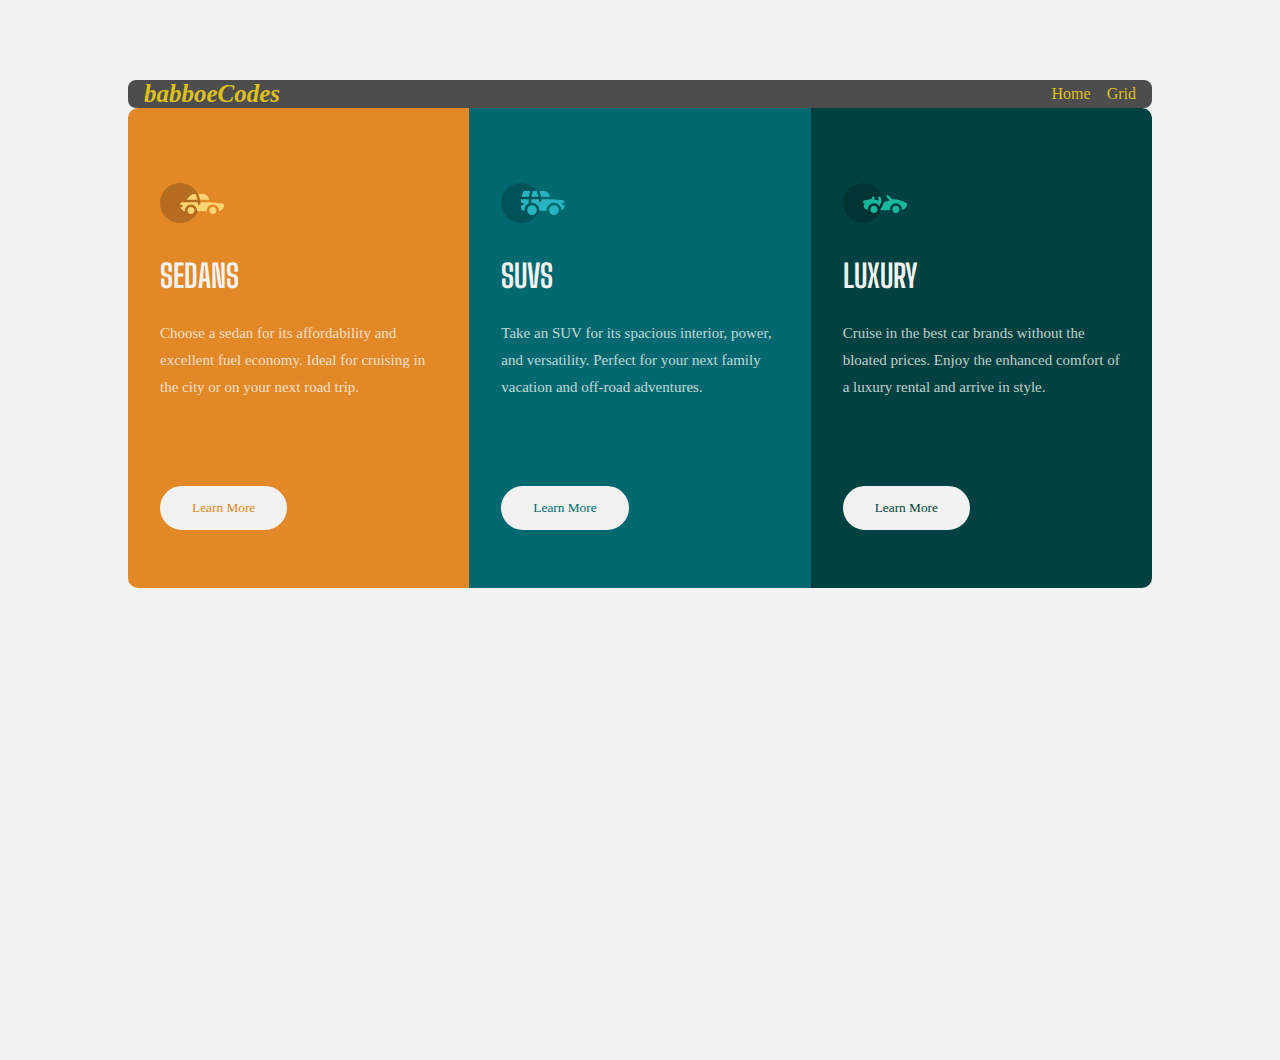
<file: index.html>
<!DOCTYPE html>
<html lang="en">
	<head>
		<meta charset="UTF-8" />
		<meta name="viewport" content="width=device-width, initial-scale=1.0" />
		<!-- displays site properly based on user's device -->

		<link rel="stylesheet" href="css/style.css" />

		<title>Zuri-Task | 3-column preview card component</title>
	</head>
	<body class="body-content">
		<header id="header">
			<div class="logo-text">
				<a href=""><em>babboeCodes</em></a>
			</div>

			<nav id="nav-bar">
				<ul class="nav-bar__list">
					<li onmouseover="magic('left1')" class="list__item">
						<a href="">Home</a>
					</li>
					<li onmouseover="magic('left2')" class="list__item">
						<a href="grid-page.html">Grid</a>
					</li>
				</ul>
			</nav>
		</header>
		<main class="main box-container">
			<div class="box1 boxes">
				<div class="circle">
					<img src="images/icon-sedans.svg" alt="Sedan" />
				</div>
				<h1>Sedans</h1>
				<p>
					Choose a sedan for its affordability and excellent fuel economy.
					Ideal for cruising in the city or on your next road trip.
				</p>
				<button>Learn More</button>
			</div>

			<div class="box2 boxes">
				<div class="circle">
					<img src="images/icon-suvs.svg" alt="SUV" />
				</div>
				<h1>SUVs</h1>
				<p>
					Take an SUV for its spacious interior, power, and versatility.
					Perfect for your next family vacation and off-road adventures.
				</p>
				<button>Learn More</button>
			</div>

			<div class="box3 boxes">
				<div class="circle">
					<img src="images/icon-luxury.svg" alt="Luxury" />
				</div>
				<h1>Luxury</h1>
				<p>
					Cruise in the best car brands without the bloated prices. Enjoy
					the enhanced comfort of a luxury rental and arrive in style.
				</p>
				<button>Learn More</button>
			</div>
		</main>
	</body>
</html>
</file>
<file: css/style.css>
@import url('https://fonts.googleapis.com/css2?family=Big+Shoulders+Display:wght@700&family=Lexend+Deca&display=swap');

:root {
	/* Primary */
	--orange: hsl(31, 77%, 52%);
	--cyan: hsl(184, 100%, 22%);
	--dark-cyan: hsl(179, 100%, 13%);

	/* Neutral */
	--white: hsla(0, 0%, 100%, 0.75);
	--lightgray: hsl(0, 0%, 95%);
}

*,
*::before,
*::after {
	border: 0;
	outline: 0;
	padding: 0;
	margin: 0;
	box-sizing: inherit;
}

.body-content {
	box-sizing: border-box;
	background-color: var(--lightgray);
	height: 100vh;
	margin: 5rem auto;
	width: 100%;
	max-width: 1024px;
}
/* styles for the header section */
#header {
	display: flex;
	justify-content: space-between;
	align-items: center;
	padding: 0rem 1rem;
	background-color: rgb(7, 7, 7, 0.7);
	margin: auto;
	border-radius: 0.5rem;
}

.logo-text {
	font-weight: bold;
	font-size: 25px;
	color: rgb(223, 192, 20);
}

a {
	text-decoration: none;
	color: rgb(223, 192, 20);
}

.nav-bar__list {
	list-style: none;
	display: flex;
	column-gap: 1rem;
}

.main {
	width: 100%;
	margin: auto;
}
h1 {
	font-family: 'Big Shoulders Display', cursive;
	font-weight: 700;
	text-transform: uppercase;
	color: var(--lightgray);
}

p {
	font-size: 15px;
	margin: 25px 0 85px 0;
	color: var(--white);
	font-weight: 400;
	line-height: 1.8;
}

.box-container {
	display: flex;
	width: 100%;
	align-items: center;
	justify-content: center;
}

.boxes {
	display: flex;
	flex-direction: column;
	padding: 75px 32px 0;
	align-items: flex-start;
	width: 100%;
	height: 30rem;
}

.box1 {
	background-color: var(--orange);
	border-radius: 10px 0 0 10px;
}

.box2 {
	background-color: var(--cyan);
}

.box3 {
	background-color: var(--dark-cyan);
	border-radius: 0 10px 10px 0;
}

button {
	padding: 12px 30px;
	border-radius: 50px;
	font-family: inherit;
	font-size: 16;
	border: solid 2px var(--lightgray);
	background: var(--lightgray);
	transition: all ease 0.3s;
}

.box1 button {
	color: hsl(31, 77%, 52%);
}

.box2 button {
	color: hsl(184, 100%, 22%);
}

.box3 button {
	color: hsl(179, 100%, 13%);
}

button:hover {
	background: transparent;
	color: var(--lightgray);
}

.circle {
	margin-bottom: 30px;
}

/* styles for grip page */

#body-content {
	width: 100%;
	max-width: 1024px;
	margin: 5rem auto;
}

.container {
	background-color: black;
	padding: 0.2rem;
	display: grid;
	height: 30rem;
	grid-gap: 0.2rem;
	grid-template-areas:
		'a a a b b'
		'a a a b b'
		'c c d d d'
		'c c e e e';
	font-family: 'Lexend Deca', sans-serif;
	font-weight: 400;
}

.grid-boxes {
	display: grid;
	place-items: center;
}

.box-1 {
	grid-area: a;
	background-color: #eb5020;
}

.box-2 {
	grid-area: b;
	background-color: #ffa401;
}

.box-3 {
	grid-area: c;
	background-color: #05aa42;
}

.box-4 {
	grid-area: d;
	background-color: #01aefd;
}

.box-5 {
	grid-area: e;
	background-color: #c3309c;
}

/* MEDIA QUERY */
@media only screen and (max-width: 600px) {
	p {
		margin-bottom: 20px;
	}

	.body-content {
		height: auto;
		margin: 0;
	}
	.main {
		width: 100%;
		max-width: 375px;
		margin: auto;
	}
	.box-container {
		flex-direction: column;
		padding: 8%;
	}

	.boxes {
		padding: 38px 44px;
	}

	.box1 {
		border-radius: 10px 10px 0 0;
	}

	.box3 {
		border-radius: 0 0 10px 10px;
	}
}

@media (max-width: 480px) {
	.container {
		grid-template-areas:
			'a a a a '
			'b b b b '
			'c c c c '
			'd d d d '
			'e e e e ';
		grid-template-rows: 1fr 2fr 1fr auto;
	}
}
</file>
